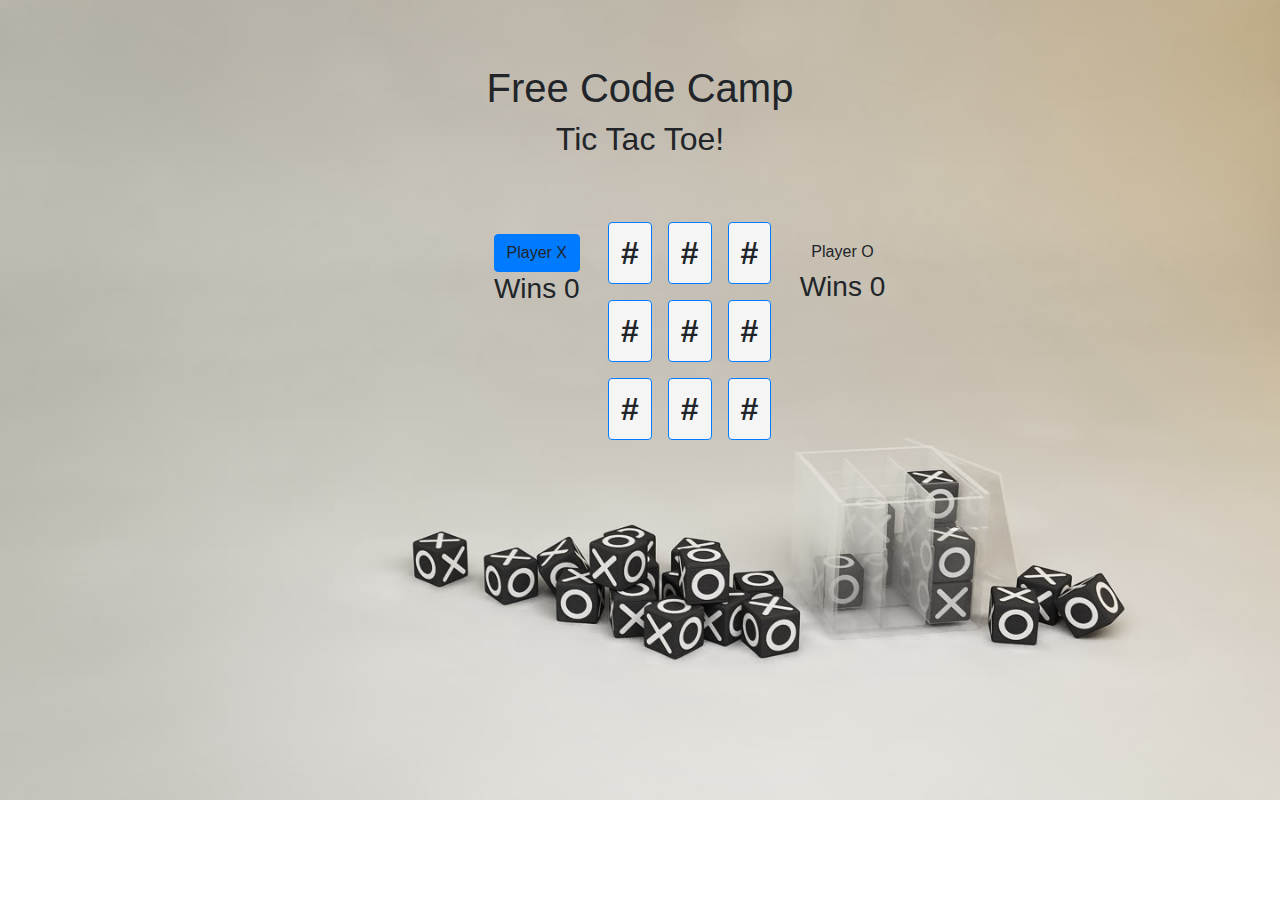
<file: index.html>
<!DOCTYPE html>
<html lang="en">
  <head>
    <meta charset="UTF-8">
    <meta name="viewport" content="width=device-width, initial-scale=1.0">
    <meta http-equiv="X-UA-Compatible" content="ie=edge">
    <title>inputButton Tac Toe</title>
    <link href="./resources/css/reset.css" type="text/css" rel="stylesheet">
    <link href="https://maxcdn.bootstrapcdn.com/bootstrap/4.0.0/css/bootstrap.min.css" rel="stylesheet" integrity="sha384-Gn5384xqQ1aoWXA+058RXPxPg6fy4IWvTNh0E263XmFcJlSAwiGgFAW/dAiS6JXm" crossorigin="anonymous">
    <link href="https://use.fontawesome.com/releases/v5.0.8/css/all.css" rel="stylesheet">
    <link href="https://fonts.googleapis.com/css?family=Roboto+Slab" rel="stylesheet">
    <link href="./resources/css/styles.css" type="text/css" rel="stylesheet">
  </head> 
  <body>
    <main class="container text-center">
      <heading>
          <h1>Free Code Camp</h1>
          <h2>Tic Tac Toe!</h2>
          
      </heading>
     
      <div id="sectionContainer">
      <section id="turns">
        <a class="btn btn-primary" id="playerX"> Player X  </a>
        <h3>Wins <span id="win0">0</span></h3> 
      </section>
      
       
      <section class="row">
        <div class="col-md-4" id="row-0">
          <a class="btn btn-primary inputButton" id="0" data-col="0" data-row="0">#</a>
          <a class="btn btn-primary inputButton" id="1" data-col="1" data-row="0">#</a>
          <a class="btn btn-primary inputButton" id="2" data-col="2" data-row="0">#</a>
        </div>
      </section>
      <section class="row" id="row-1">
        <div class="col-md-4">
          <a class="btn btn-primary inputButton" id="3" data-col="0" data-row="1">#</a>
          <a class="btn btn-primary inputButton" id="4" data-col="1" data-row="1">#</a>
          <a class="btn btn-primary inputButton" id="5" data-col="2" data-row="1">#</a>
        </div>
      </section>
      <section class="row" id="row-2">
        <div class="col-md-4">
          <a class="btn btn-primary inputButton" id="6" data-col="0" data-row="2">#</a>
          <a class="btn btn-primary inputButton" id="7" data-col="1" data-row="2">#</a>
          <a class="btn btn-primary inputButton" id="8" data-col="2" data-row="2">#</a>
        </div>
      </section>
     
      <section id="turns">
         
        <a class="btn btn-secondary" id="playerO"> Player O  </a>
        <h3> Wins <span id="win1">0</span></h3> 
      </section>

    </div>
    </main>
    <script src="https://code.jquery.com/jquery-3.3.1.js" integrity="sha256-2Kok7MbOyxpgUVvAk/HJ2jigOSYS2auK4Pfzbm7uH60=" crossorigin="anonymous"></script>
    <script src="./resources/js/scripts.js" ></script>
  </body>

</html>
</file>
<file: resources/css/styles.css>
body{
 font-size: 18px;
 margin-top: 4rem;
 background-image: url("../images/background.jpg");
 background-repeat: no-repeat;
 background-size: cover;
}

.inputButton{
    font-size: 2rem;
    font-weight: bold;
    margin: .5rem;
    display: inline-block;
    background-color: whitesmoke
    ;
}

.btn-secondary{
    background-color: transparent;
    border: none;
}

#sectionContainer{
    display:flex;
    width: 30%;
    margin: 0 auto;

}
 
#turns{
    margin: 20px;
}

h2{
    padding-bottom : 3rem;
}
</file>
